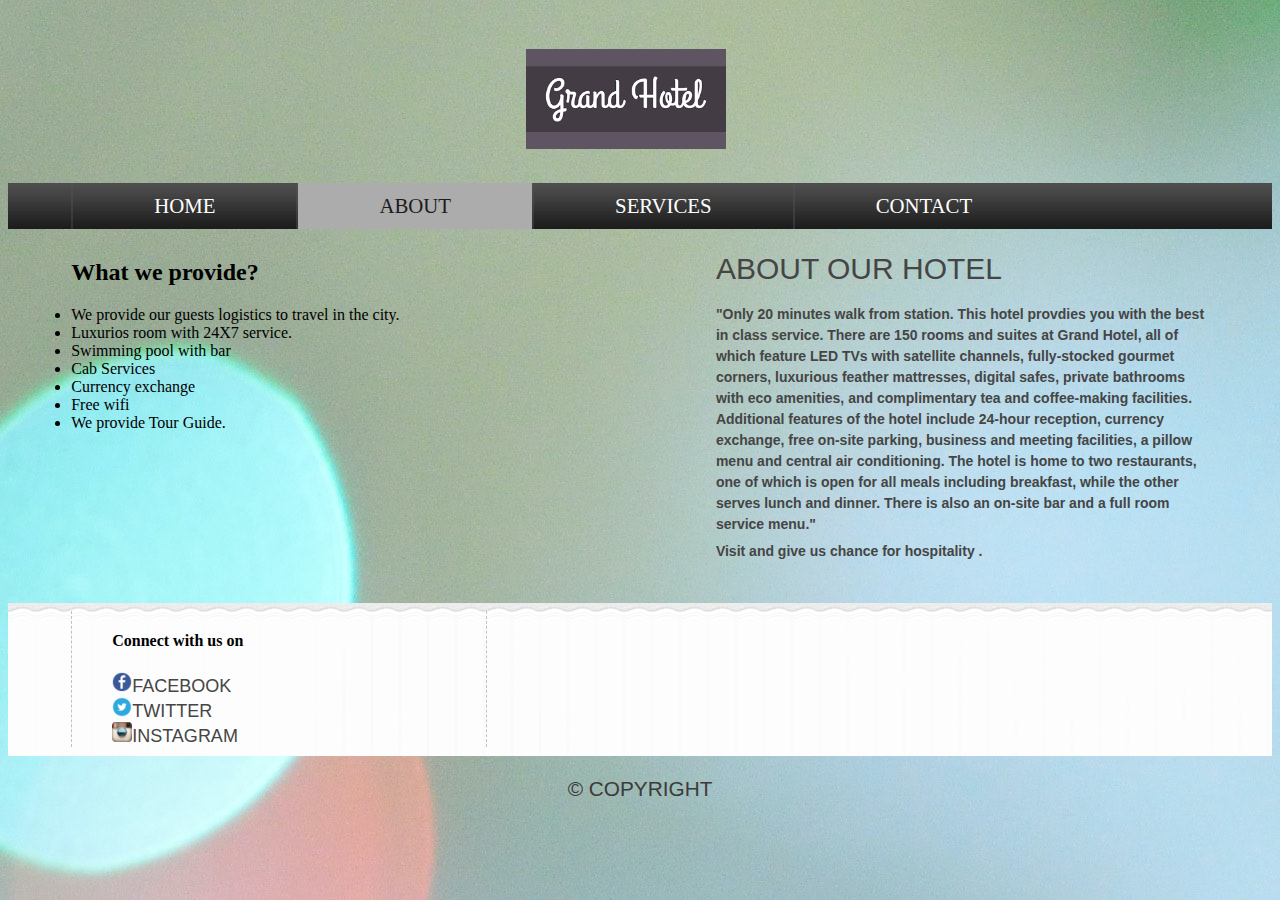
<file: about.html>
<!DOCTYPE HTML>
<html>
	<head>
		<title>Hotel Management Website</title>
		<link href="css/style.css" rel="stylesheet" type="text/css"  media="all" />
		
	</head>
	<body>
		
			<header>
				<div class="wrap">
					<div class="header-top">
						<div class="logo">
							<a href="home.html"><img src="images/logo.png" title="logo" width="200" /></a>
						</div>
						<div class="clear"> </div>
					</div>
				</div>
				<div class="header-top-nav">
					<div class="wrap">
						<ul>
							<li><a href="home.html">Home</a></li>
							<li class="active"><a href="about.html">About</a></li>
							<li><a href="services.html">Services</a></li>
							<li><a href="contact.html">Contact</a></li>
							<div class="clear"> </div>
						</ul>
					</div>
				</div>
			</header>			
			<div class="clear"> </div>
			
			<div class="content">
				<div class="wrap">
				
				<div class="about">
				<div class="about-grids">
					<div class="about-grid">
						<h3>About Our Hotel</h3>
					
						<span>"Only 20 minutes walk from station. This hotel provdies you with the best in class service. There are 150 rooms and suites at Grand Hotel, all of which feature LED TVs with satellite channels, fully-stocked gourmet corners, luxurious feather mattresses, digital safes, private bathrooms with eco amenities, and complimentary tea and coffee-making facilities. Additional features of the hotel include 24-hour reception, currency exchange, free on-site parking, business and meeting facilities, a pillow menu and central air conditioning. The hotel is home to two restaurants, one of which is open for all meals including breakfast, while the other serves lunch and dinner. There is also an on-site bar and a full room service menu."</span>
						<span>Visit and give us chance for hospitality .</span>
						
					</div>
					<div class="about-grid-center-grid1">
						
						<h2>What we provide?</h2>
						<ul>
						<li> We provide our guests logistics to travel in the city.</li>
						<li>Luxurios room  with 24X7 service.</li>
						<li>Swimming pool with bar</li>
						<li>Cab Services</li>
						<li>Currency exchange</li>
						<li>Free wifi</li>
						<li>We provide Tour Guide. </li>
					    </ul>
						
					</div>
					 
					<div class="clear"> </div>
				</div>
			</div>
			</div>
				
				<div class="clear"> </div>
				<div class="boxs">
				<div class="wrap">
				<div class="box">
			
				</div>
				<div class="box center-box">
				<h4> Connect with us on</h4>
				<a href="https://www.facebook.com" target='blank'><img src="images/facebook.png" width="20"/>Facebook</a><br>
				<a href="https://www.twitter.com" target='blank'><img src="images/twitter.png" width="20"/>Twitter</a><br>
				<a href="https://www.instagram.com" target='blank'><img src="images/instagram.png" width="20"/>Instagram</a>
					
				</div>
		
				<div class="clear"> </div>
			</div>
			
		</div>
		
		<div class="copy-tight">
			<p>&copy Copyright </p>
		</div>
		
			</div>
			
		</div>
		
	</body>
</html>
</file>
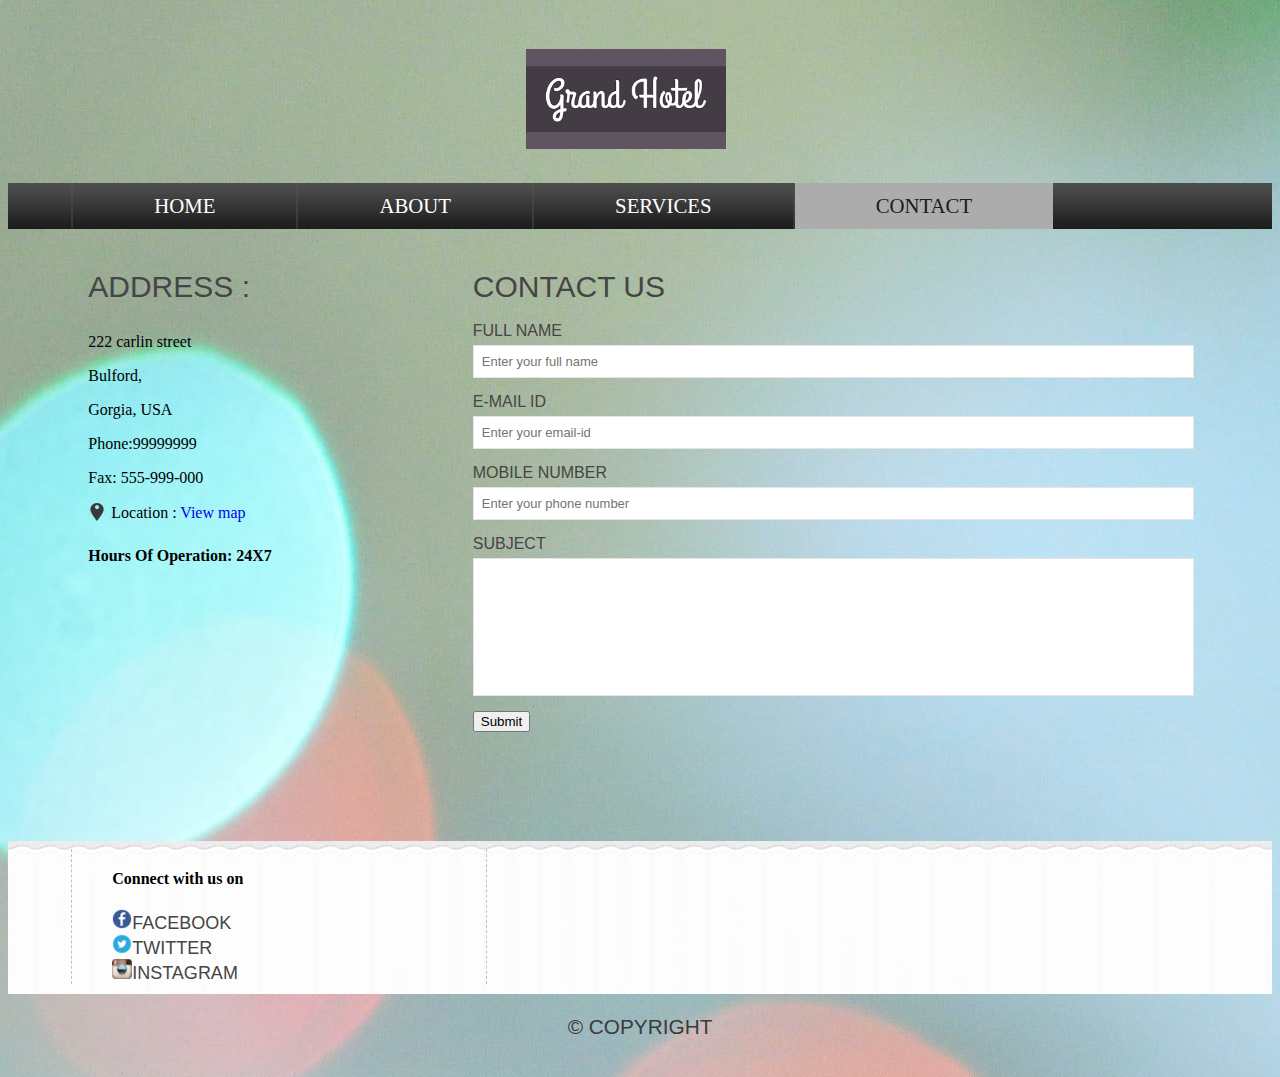
<file: contact.html>
<!DOCTYPE HTML>
<html>
	<head>
		<title>Hotel Management Website</title>
		<link href="css/style.css" rel="stylesheet" type="text/css"  media="all" />
		
	</head>
	<body>
		
			<header>
				<div class="wrap">
					<div class="header-top">
						<div class="logo">
							<a href="home.html"><img src="images/logo.png" title="logo" width="200" /></a>
						</div>
						<div class="clear"> </div>
					</div>
				</div>
				<div class="header-top-nav">
					<div class="wrap">
						<ul>
							<li><a href="home.html">Home</a></li>
							<li><a href="about.html">About</a></li>
							<li><a href="services.html">Services</a></li>
							<li class="active"><a href="contact.html">Contact</a></li>
							<div class="clear"> </div>
						</ul>
					</div>
				</div>
			</header>
			
			<div class="clear"> </div>

			<div class="content">
				<div class="wrap">
					
					<div class="contact">
				<div class="section group">				
				<div class="col span_1_of_3">
					
      			<div class="company_address">
				     	<h3>Address :</h3>
						    	<p>222 carlin street</p>
						   		<p>Bulford,</p>
						   		<p>Gorgia, USA</p>
				   		<p>Phone:99999999</p>
				   		<p>Fax: 555-999-000</p>
						<p class="gpa">Location : <a href="#">View map</a></p>
				 	 	
					    <H4>Hours Of Operation: 24X7</h4>
				   </div>
				</div>				
				<div class="col span_2_of_3">
				  <div class="contact-form">
				  	<h3>Contact Us</h3>
					    <form method="post" action="contact-post.html">
					    	<div>
						    	<span><label>FULL NAME</label></span>
						    	<span><input name="userName" type="text" class="textbox" placeholder="Enter your full name"></span>
						    </div>
						    <div>
						    	<span><label>E-MAIL ID</label></span>
						    	<span><input name="userEmail" type="text" class="textbox" placeholder="Enter your email-id"></span>
						    </div>
						    <div>
						     	<span><label>MOBILE NUMBER</label></span>
						    	<span><input name="userPhone" type="text" class="textbox" placeholder="Enter your phone number"></span>
						    </div>
						    <div>
						    	<span><label>SUBJECT</label></span>
						    	<span><textarea name="userMsg"> </textarea></span>
						    </div>
						   <div class="submitbutton">
						   		<span><input type="button" value="Submit"></span>
						  </div>
					    </form>

				    </div>
  				</div>				
			  </div>
			</div>
					
				</div>
				<div class="clear"> </div>
				<div class="boxs">
				<div class="wrap">
				<div class="box">
				
				</div>
				<div class="box center-box">
				<h4> Connect with us on</h4>
				<a href="https://www.facebook.com" target='blank'><img src="images/facebook.png" width="20"/>Facebook</a><br>
				<a href="https://www.twitter.com" target='blank'><img src="images/twitter.png" width="20"/>Twitter</a><br>
				<a href="https://www.instagram.com" target='blank'><img src="images/instagram.png" width="20"/>Instagram</a>
					
				</div>
		
				<div class="clear"> </div>
			</div>
			
		</div>
		
		<div class="copy-tight">
			<p>&copy Copyright </p>
		</div>
		
			</div>
			
		</div>
		
	</body>
</html>
</file>
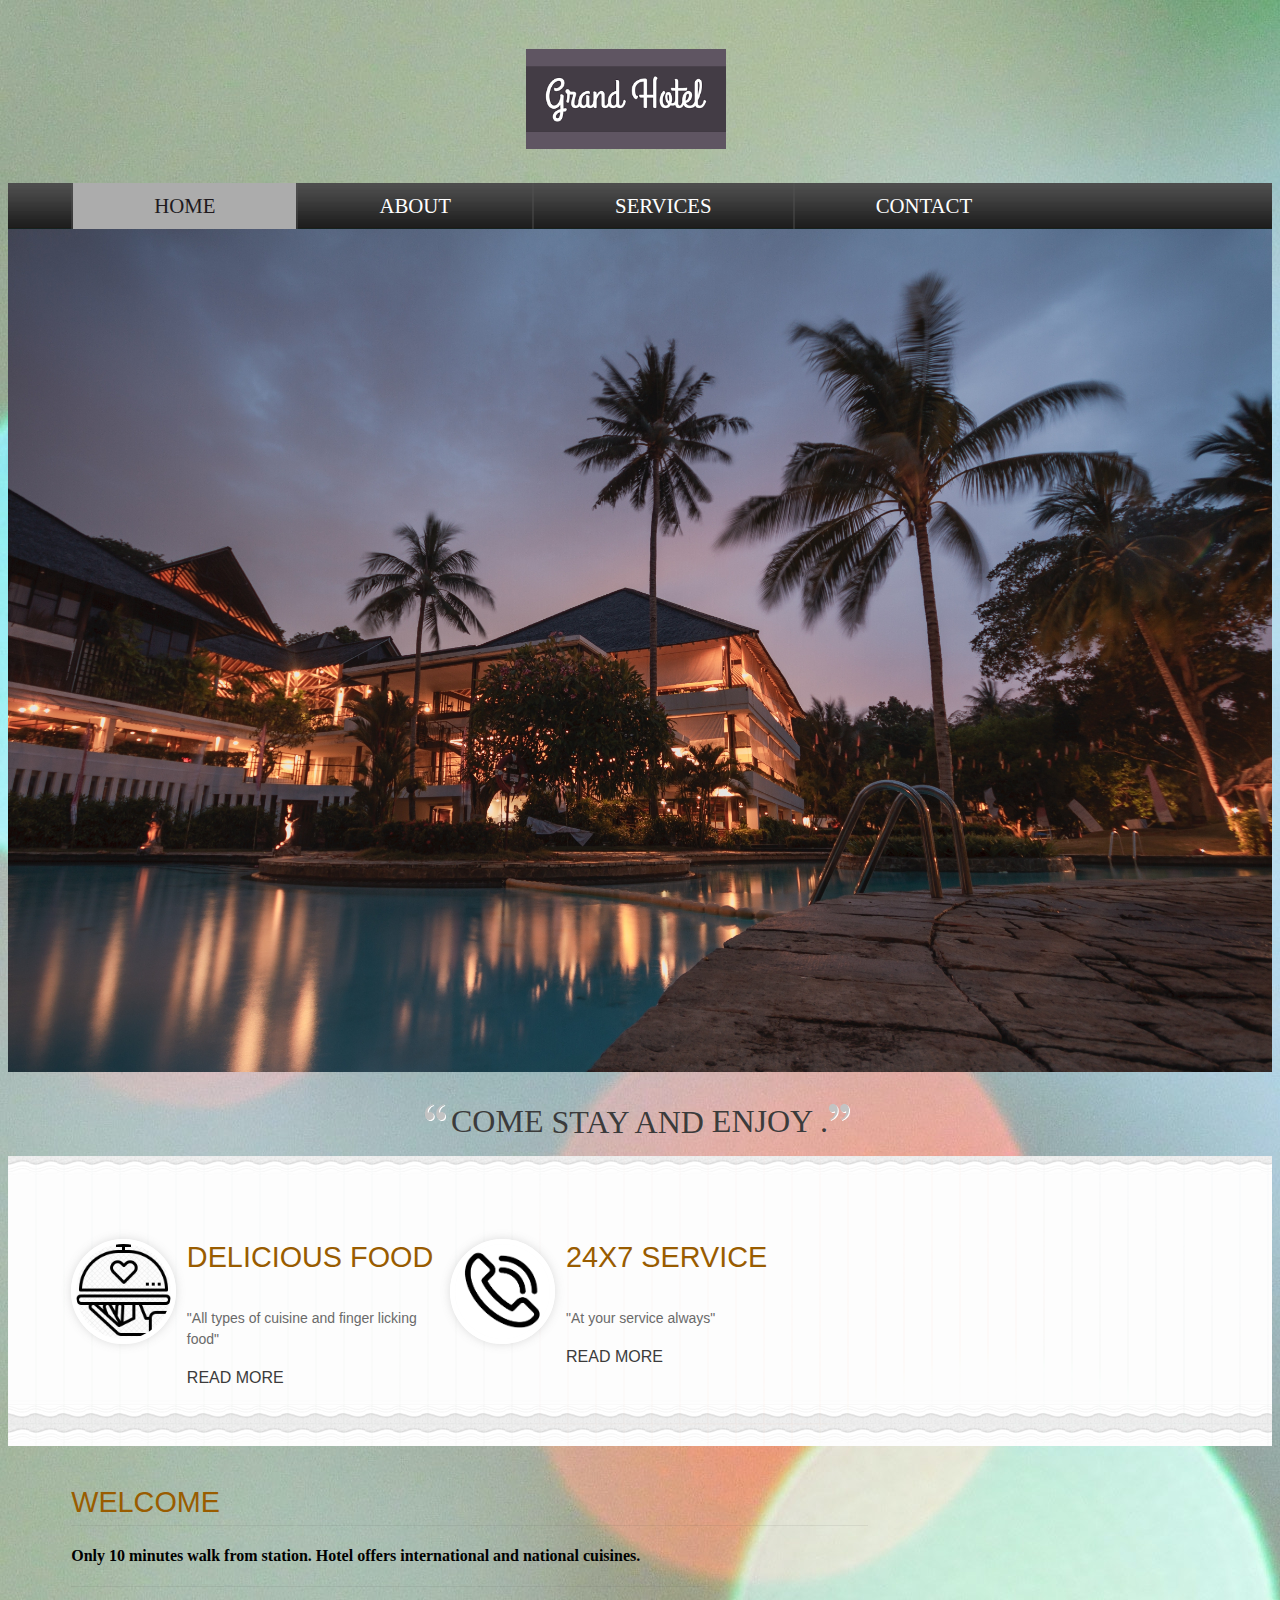
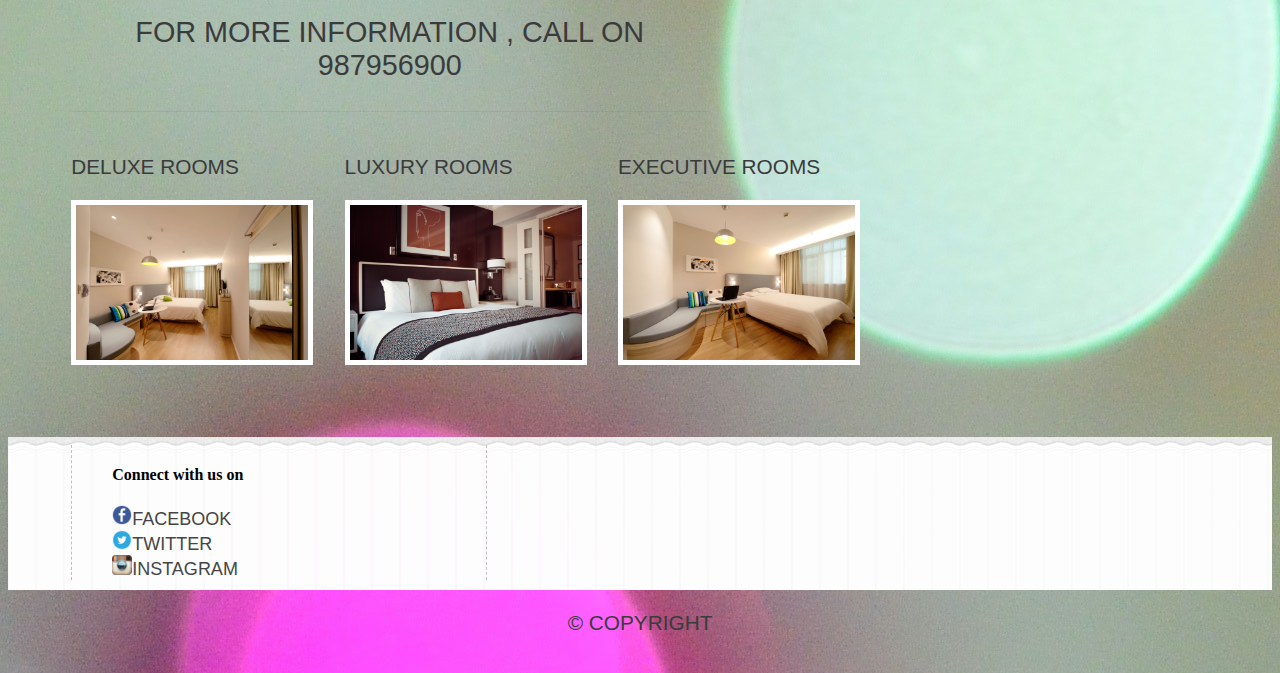
<file: home.html>
<!DOCTYPE HTML>
<html>
	<head>
		<title>Hotel Management Website</title>
		<link href="css/style.css" rel="stylesheet" type="text/css"  media="all" />
		
		
		
		 
	</head>
	<body>
		
			<header>
				<div class="wrap">
					<div class="header-top">
						<div class="logo">
							<a href="home.html"><img src="images/logo.png" title="logo" width="200" /></a>
						</div>
						<div class="clear"> </div>
					</div>
				</div>
				<div class="header-top-nav">
					<div class="wrap">
						<ul>
							<li class="active"><a href="home.html">Home</a></li>
							<li><a href="about.html">About</a></li>
							<li><a href="services.html">Services</a></li>
							<li><a href="contact.html">Contact</a></li>
							<div class="clear"> </div>
						</ul>
					</div>
				</div>
			</header>
			
			<div class="clear"> </div>
			
				
						
						    <ul>
						      <li><img src="images/home.jpg" alt=""></li>
						      
						    </ul>
						 
					
				
		
			<div class="content">
				<div class="quit">
					<p><span class="start">Come </span> Stay and <span class="end">Enjoy .</span></p>
				</div>
					<div class="content-grids">
						<div class="wrap">
						<div class="content-grid">
							<div class="content-grid-pic">
								<a href="#"><img src="images/food1.png" title="image-name" /></a>
							</div>
							<div class="content-grid-info">
								<h3>Delicious Food</h3>
								<p>"All types of cuisine and finger licking food"</p>
								<a href="#">Read More</a>
							</div>
							<div class="clear"> </div>
						</div>
						
						<div class="content-grid">
							<div class="content-grid-pic">
								<a href="#"><img src="images/service1.png" title="image-name" /></a>
							</div>
							<div class="content-grid-info">
								<h3>24x7 service</h3>
								<p>"At your service always"</p>
								<a href="#">Read More</a>
							</div>
							<div class="clear"> </div>
						</div>
						
						
						<div class="clear"> </div>
					</div>
				</div>
				<div class="clear"> </div>
				<div class="content-box">
					<div class="wrap">
					<div class="content-box-left">
						<div class="content-box-left-topgrid">
							<h3>WELCOME</h3>
							
							<h4>Only 10 minutes walk from station. Hotel offers international and national cuisines. </h4>
							<span>For more information , Call on 987956900</span>
						</div>
						<div class="content-box-left-bootomgrids">
							<div class="content-box-left-bootomgrid">
								<h3>Deluxe Rooms</h3>
								
								<a href="#"><img src="images/deluxe.jpg" title="deluxe room" /></a>
							</div>
							<div class="content-box-left-bootomgrid">
								<h3>Luxury Rooms</h3>
								
								<a href="#"><img src="images/luxury.jpg" title="luxury room" /></a>
							</div>
							<div class="content-box-left-bootomgrid lastgrid">
								<h3>Executive Rooms</h3>
								
								<a href="#"><img src="images/exxecutive.jpg" title="excecutive room" /></a>
							</div>
							<div class="clear"> </div>
						</div>
						<div class="clear"> </div>
					</div>
					
					<div class="clear"> </div>
				</div>
				<div class="clear"> </div>
				<div class="boxs">
				<div class="wrap">
				<div class="box">
			
				</div>
				<div class="box center-box">
				<h4> Connect with us on</h4>
				<a href="https://www.facebook.com" target='blank'><img src="images/facebook.png" width="20"/>Facebook</a><br>
				<a href="https://www.twitter.com" target='blank'><img src="images/twitter.png" width="20"/>Twitter</a><br>
				<a href="https://www.instagram.com" target='blank'><img src="images/instagram.png" width="20"/>Instagram</a>
					
				</div>
		
				<div class="clear"> </div>
			</div>
			
		</div>
		
		<div class="copy-tight">
			<p>&copy Copyright </p>
		</div>
		
			</div>
			
		</div>
		
	</body>
</html>
</file>
<file: css/style.css>
ol,ul{list-style:none;margin:0px;padding:0px;}
blockquote,q{quotes:none;}

table{border-collapse:collapse;border-spacing:0;}
th{text-align: left;}
a{text-decoration:none;}
.txt-rt{text-align:right;}
.txt-lt{text-align:left;}
.txt-center{text-align:center;}
.float-rt{float:right;}
.float-lt{float:left;}
.clear{clear:both;}
.pos-relative{position:relative;}
.pos-absolute{position:absolute;}
.vertical-base{	vertical-align:baseline;}
.vertical-top{	vertical-align:top;}
nav.vertical ul li{	display:block;}
nav.horizontal ul li{	display: inline-block;}
img{max-width:100%;}
body{
	background: url(../images/background.jpg);
}

.wrap{
	width:80%;
	margin:0 auto;
}



.header-top{
	padding: 41px 0 30px 0;
}
.logo{
	display: block;
  margin-left: auto;
  margin-right: auto;
  width: 20%;
	
	
}




.header-top-nav ul li{
	display: outline-block;
	border-left: 2px solid rgba(85, 85, 85, 0.41);
	float: left;
}
.header-top-nav ul li a{
	color: #FFF;
	font-family: 'Sansita Swashed';
	font-size: 1.3em;
	font-weight: 400;
	text-transform: uppercase;
	display: block;
	padding: 11px 95.5px;
	
	
}
.header-top-nav li.active> a, .header-top-nav li> a:hover {
	color: #201A1E;
	background: #ACACAC;
}
.header-top-nav{
	background: url(../images/top-nav-bg.png) repeat-x;
}


.gpa:before{
	content:url(../images/pointer.png);
	vertical-align: middle;
	padding: 0px 5px 0px 0px;
}
/*=============================
 * start-content
 ============================*/
.content-grid-pic{
	float:left;
	width:25%;
	margin-top: 27px;
}
.content-grid-pic img{
	display: block;
	border-radius: 50%;
	border: 5px solid #fff;
	box-shadow: 0px 0px 10px rgba(119, 119, 119, 0.25)
}
.content-grid-info{
	float:right;
	width: 69.5%;
}
.content-grid-info h3{
	font-family: 'PT Sans Narrow', sans-serif;
	font-size: 1.8em;
	font-weight: 400;
	color: #995c00;
	text-transform: uppercase;
}
.content-grid-info p{
	font-family: Arial, Helvetica, sans-serif;
	color: #6a6a6a;
	font-size: 0.875em;
	padding: 5px 0 5px 0;
	line-height: 1.5em;
}
.content-grid-info a{
	font-family: 'PT Sans Narrow', sans-serif;
	font-size:1em;
	font-weight: 400;
	color: #3B3B3B;
	text-transform: uppercase;
	
}
.content-grid-info a:hover{
	color:#71D6EA;
}
.content-grid{
	float:left;
	width:33.333%;
}
.content-grids{
	padding: 3.5em 0 3.7em 0;
	background: url(../images/box.png);
	margin:0 0 40px 0px;
}
.start:before{
	content: url(../images/quote-1.png);
	vertical-align: super;
	padding-right:5px;
}
.end:after{
	content: url(../images/quote-2.png);
	vertical-align: super;
	padding-right:5px;
}
.quit p{
	font-family: 'Anton';
	font-size: 2em;
	font-weight: 400;
	color: #3B3B3B;
	text-transform: uppercase;
	display: block;
	width: 60%;
	text-align: center;
	margin: 0.5em auto;
}
/*=============================
 * start-content-box
 ============================*/
.content-box-left{
	float:left;
	width:70%;
}
.content-box-left-topgrid h3{
	font-family: 'PT Sans Narrow', sans-serif;
	font-size: 1.8em;
	font-weight: 400;
	color: #995c00;
	text-transform: uppercase;
	border-bottom: 1px solid rgba(85, 85, 85, 0.1);
	padding: 0em 0 0.2em 0;
	margin: 0px 0px 0.5em 0;
}
.content-box-left-topgrid p{
	font-family: Arial, Helvetica, sans-serif;
	color: #6a6a6a;
	font-size: 0.875em;
	padding: 5px 0 5px 0;
	line-height: 1.5em;
}
.content-box-left-topgrid span{
	font-family: 'PT Sans Narrow', sans-serif;
	font-size: 1.8em;
	font-weight: 400;
	color: #3B3B3B;
	text-transform: uppercase;
	border-top: 1px solid rgba(85, 85, 85, 0.1);
	border-bottom: 1px solid rgba(85, 85, 85, 0.1);
	padding: 1em 0;
	display: block;
	width: 80%;
	text-align: center;
	margin: 0.5em 0;
}
.content-box-right{
	float:right;
	width:27%;
}
.content-box-left-bootomgrid{
	width:31.33%;
	float:left;
	margin-right:3%;
}
.content-box-left-bootomgrid h3{
	font-family: 'PT Sans Narrow', sans-serif;
	font-size: 1.3em;
	font-weight: 400;
	color: #3B3B3B;
	text-transform: uppercase;
}

.content-box-left-bootomgrid img{
	background:#FFF;
	padding:5px;
	display:block;
	width: 93%;
	
}
.content-box-left-bootomgrid:hover img{
	background:#71D6EA;
}
.content-box-left-bootomgrids {
	padding: 0.5em 0 2em 0;
}
.lastgrid{
	margin:0;
}
.content-box-right-topgrid h3{
	font-family: 'PT Sans Narrow', sans-serif;
	font-size: 1.8em;
	font-weight: 400;
	color: #cc0000;
	text-transform: uppercase;
	border-bottom: 1px solid rgba(85, 85, 85, 0.1);
	padding: 0em 0 5px 0;
	display: block;
	margin: 0 0 0.6em 0;
}
.content-box-right-topgrid h4{
	font-family: 'PT Sans Narrow', sans-serif;
	font-size: 1.3em;
	font-weight: 400;
	color: #3B3B3B;
	text-transform: uppercase;
	padding: 0.5em 0 0.0em 0;
}
.content-box-right-topgrid p{
	font-family: Arial, Helvetica, sans-serif;
	color: #6a6a6a;
	font-size: 0.875em;
	padding: 0.5em 0;
	line-height: 1.5em;
}
.content-box-right-topgrid a{
	font-family: 'PT Sans Narrow', sans-serif;
	font-size: 1em;
	font-weight: 400;
	color: #3B3B3B;
	text-transform: uppercase;
	transition: 0.5s ease;
	
}
.content-box-right-topgrid a:hover{
	color:#71D6EA;
}
.content-box-right-bottomgrid h3{
	font-family: 'PT Sans Narrow', sans-serif;
	font-size: 1.8em;
	font-weight: 400;
	color: #71D6EA;
	text-transform: uppercase;
	border-bottom: 1px solid rgba(85, 85, 85, 0.1);
	padding: 1em 0 5px 0;
	display: block;
	margin: 0 0 0.6em 0;
}
.content-box-right-bottomgrid ul li{
	display:block;
}
.content-box-right-bottomgrid ul li a{
	font-family: Arial, Helvetica, sans-serif;
	color: #6a6a6a;
	font-size: 0.875em;
	padding: 0.5em 0;
	display: inline-block;
	
}
.content-box-right-bottomgrid ul li:before{
	content:url(../images/list.png);
	padding-right:5px;
}
.content-box-right-bottomgrid ul li a:hover{
	color:#71D6EA;
}


/*-----boxs-----*/
.boxs {
	background: url(../images/box.png);
	padding: 1.5em 0 1em 0;
	margin: 40px 0px 0 0;
}
.box{
	width: 29.33%;
	float: left;
}
.box h3{
	font-family: 'PT Sans Narrow', sans-serif;
	font-size: 30px;
	font-weight: 400;
	line-height: 2em;
	margin: 0;
	text-transform: uppercase;
	color: #454545;
}
.box span{
	display: block;
	color: #71D6EA;
	font-size: 0.875em;
	font-weight: bold;
	
}
.box span:hover,.box p a:hover{
	color:#454545;
}
.box p {
	font-family: Arial, Helvetica, sans-serif;
	color: #6a6a6a;
	font-size: 0.875em;
	padding: 5px 0 24px 0;
	line-height: 1.8em;
	width: 89%;
}
.box p a{
	font-weight:bold;
	color: #71D6EA;
	
	font-family: 'PT Sans Narrow', sans-serif;
}
.center-box{
	border-right: 1px dashed silver;
	border-left: 1px dashed silver;
	padding: 0px 40px;
	margin-right: 40px;
}

.center-box  a{
	font-family: 'PT Sans Narrow', sans-serif;
	font-size: 18px;
	line-height: 22px;
	text-transform: uppercase;
	color: #454545;
	
	font-family: 'PT Sans Narrow', sans-serif;
}
.center-box  a:hover{
	color:#71D6EA;
}


/*---start-copy-tight-----*/
.copy-tight{
	text-align: center;
	padding: 0px 0px 0.6em 0;
}
.copy-tight p{
	font-family: 'PT Sans Narrow', sans-serif;
	font-size: 1.3em;
	font-weight: 400;
	color: #3B3B3B;
	text-transform: uppercase;
}
.copy-tight a{
	color: #b36b00;
	
}
.copy-tight a:hover{
	color: #3B3B3B;
}
/*---start-about----*/
/*----start-about-----*/
.about-grid{
	
    width: 43.33%;
    float: right;
}
.about-grid h3{
	font-family: 'PT Sans Narrow', sans-serif;
	font-size: 30px;
	font-weight: 400;
	line-height: 2em;
	margin: 0;
	text-transform: uppercase;
	color: #454545;
}
.about-grid span{
	font-family: Arial, Helvetica, sans-serif;
	color: #454545;
	font-size: 0.875em;
	padding: 5px 0 1px 0;
	line-height: 1.5em;
	font-weight: bold;
	display: block;
}
.about-grid p{
	font-family: Arial, Helvetica, sans-serif;
	color: #454545;
	font-size: 0.875em;
	padding: 5px 0 10px 0;
	line-height: 1.8em;
}
.center-grid1 p{
	padding:0px 0px 10px 0px;
}

.center-grid1{
	margin:0 3%;
}

.about-grid-center-grid1 ul{
    list-style-type: disc;

}

.about-grids {
	padding: 10px 0px 0px 0px;
}




/*---services----*/
.service-content h3{
	font-family: 'PT Sans Narrow', sans-serif;
	font-size: 30px;
	font-weight: 400;
	line-height: 2em;
	margin: 0;
	text-transform: uppercase;
	color: #454545;
}
.service-content ul li{
	display: block;
}
.service-content ul li span{
	width: 5%;
	float: left;
	font-size: 3em;
	color: #454545;
	font-family: 'PT Sans Narrow', sans-serif;
}
.service-content ul li p{
	font-family: Arial, Helvetica, sans-serif;
	color: #454545;
	font-size: 0.875em;
	padding: 5px 0 10px 0;
	line-height: 1.8em;
}
.service-content ul li p a{
	font-size: 1.2em;
	color: #454545;
	font-family: 'PT Sans Narrow', sans-serif;
	display: block;
}
.service-content{
	float:left;
	width: 74.5%;
}
.service-content ul{
	padding-bottom:5px;
}
.services-sidebar{
	float:right;
	width:23%;
}

.mytable tr td {
	border:2px solid black;
}

.mytable th
{
	border:2px solid black;
}

/*---contect----*/
/*  Contact Form==== */
.section {
	clear: both;
	padding: 0px;
	margin: 0px;
}

 

.col{
	display: block;
	float:left;
	margin: 1% 0 1% 1.6%;
}
.col:first-child{
	margin-left:0;
}	
.span_2_of_3 {
	width: 63.1%;
	padding:1.5%; 
}
.span_1_of_3 {
	width: 29.2%;
	padding:1.5%; 
}
.span_2_of_3  h3,
.span_1_of_3  h3 {
	font-family: 'PT Sans Narrow', sans-serif;
	font-size: 30px;
	font-weight: 400;
	line-height: 2em;
	margin: 0;
	text-transform: uppercase;
	color: #454545;
}

.contact-form{
	position:relative;
	padding-bottom:30px;
}
.contact-form div{
	padding:5px 0;
}
.contact-form span{
	display:block;
	font-size:1em;
	color: #454545;
	padding-bottom:5px;
	font-family: 'PT Sans Narrow', sans-serif;
}
.contact-form input[type="text"],.contact-form textarea{
		    padding:8px;
			display:block;
			width:98%;
			border: none;
			outline:none;
			color:#464646;
			font-size:0.8125em;
			font-family:Arial, Helvetica, sans-serif;
			border: 1px solid rgba(192, 192, 192, 0.41);
}
.contact-form textarea{
		resize:none;
		height:120px;		
}


.contact-form input[type="submit"]{
	font-family: 'PT Sans Narrow', sans-serif;
	font-size: 20px;
	font-weight: 400;
	line-height: 1.2em;
	text-decoration: none;
	text-transform: uppercase;
	margin-right: 15px;
	text-align: center;
	margin: 0 auto;
	color: #454545;
	border:none;
	outline: none;
	background:none;
	cursor:pointer;

}
.contact-form input[type="submit"]:hover{
	color: #454545;
}
.contact-form input[type="submit"]:active{
	color: #454545;
}


.company_address p span{
	text-decoration:underline;
	color:#454545;
	cursor:pointer;
}
.map{
	margin-bottom:15px;
}




@media only screen and (max-width: 1024px) {
	.wrap{
		width:95%;
	}	
}


@media only screen and (max-width: 800px) {
	.wrap{
		width:95%;
	}
	.span_2_of_3 {
		width:94%;
		padding:3%; 
	}
	.col{ 
		margin: 1% 0 1% 0%;
	}
	.span_1_of_3 {
		width:94%;
		padding:3%; 
	}
}



@media only screen and (max-width: 640px) and (min-width: 480px) {
	.wrap{
		width:95%;
	}
	.span_2_of_3 {
		width:94%;
		padding:3%; 
	}
	.col{ 
		margin: 1% 0 1% 0%;
	}
	.span_1_of_3 {
		width:94%;
		padding:3%; 
	}
   
   .contact-form input[type="text"],.contact-form textarea{
		width:97%;
	}
}


@media only screen and (max-width: 480px) {
	.wrap{
		width:95%;
	}
	.span_2_of_3 {
		width:90%;
		padding:5%; 
	}
	.col { 
		margin: 1% 0 1% 0%;
	}
	.span_1_of_3 {
		width:90%;
		padding:5%; 
	}
	.contact-form input[type="text"],.contact-form textarea{
		width:92%;
	}
}
.contact-footer{
	border-top: 1px solid rgba(69, 69, 69, 0.13);
	padding: 28px 0px 0px 0px;
}
@media only screen and (max-width: 1366px) and (min-width: 1280px) {
	.wrap{
		width:90%;
	}
	.header-top-nav ul li a {
		padding: 11px 89px;
	}
	.quit p {
		width: 70%;
	}
	.center-box ul li a {
		font-size: 17px;
	}
	.gallery-grid {
		width: 31.3%;
	}
}
@media only screen and (max-width: 1280px) and (min-width: 1024px) {
	.wrap{
		width:90%;
	}
	.header-top-nav ul li a {
		padding: 11px 81px;
	}
	.quit p {
		width: 70%;
	}
	.center-box ul li a {
		font-size: 16px;
	}
	.gallery-grid {
		width: 31.2%;
	}
	.boxs {
		padding: 0.5em 0 0.6em 0;
	}
}
@media only screen and (max-width: 1024px) and (min-width: 768px) {
	.wrap{
		width:90%;
	}
	.header-top-nav ul li a {
		padding: 11px 58.5px;
	}
	.quit p {
		width: 70%;
	}
	.center-box ul li a {
		font-size: 16px;
	}
	.gallery-grid {
		width: 30%;
	}
	.boxs {
		padding: 0.5em 0 0em 0;
	}
	.quit p {
		font-size: 1.5em;
	}
	.content-grids {
		padding: 1.5em 0 0.7em 0;
	}
	.content-grid-info h3 {
		font-size: 1.4em;
	}
	.content-box-left-topgrid span {
		font-size: 1.4em;
	}
	.box {
		width:28%;
	}
	.box h3 {
		line-height: 1.2em;
		padding-bottom:0.2em;
	}
	.center-box {
		margin-right: 40px;
	}
	.center-box ul li:nth-child(1){
		display:none;
	}
	.content-box-left-topgrid p:nth-child(3){
		display:none;
	}
	.gallery-grid p {
		padding: 0.2em 0em 0.5em 0em;
	}
	.service-content ul li span {
		height: 81px;
	}
}
@media only screen and (max-width: 768px) and (min-width: 640px) {
	.wrap{
		width:90%;
	}
	.header-top-nav ul li a {
		padding: 11px 36px;
	}
	.quit p {
		width: 80%;
	}
	.content-grid-info {
		width: 67.5%;
	}
	.center-box ul li a {
		font-size: 16px;
	}
	.gallery-grid {
		width: 29%;
	}
	.quit p {
		font-size: 1.5em;
	}
	.content-grids {
		padding: 1.5em 0 0.7em 0;
	}
	.content-grid-info h3 {
		font-size: 1.4em;
	}
	.content-box-left-topgrid span {
		font-size: 1.4em;
	}
	.box {
		width:28%;
	}
	.box h3 {
		line-height: 1.2em;
		padding-bottom:0.2em;
	}
	.center-box {
		margin-right: 40px;
	}
	.center-box ul li:nth-child(1){
		display:none;
	}
	.content-box-left-topgrid p:nth-child(3){
		display:none;
	}
	.gallery-grid p {
		padding: 0.2em 0em 0.5em 0em;
	}
	.service-content ul li span {
		height: 81px;
	}
	.boxs{
		display:none;
	}
	.content-box-left-bootomgrid h3 {
		font-size: 1.1em;
	}
	.content-box-right-bottomgrid ul li a {
		font-size: 0.8em;
	}
	.content-box-right-topgrid h3 {
		font-size: 1.4em;
	}
	.content-box-right-bottomgrid h3 {
		font-size: 1.4em;
	}
	.content-box-left-topgrid span {
		width: 96%;
	}
	.content-box-left-topgrid h3 {
		font-size: 1.4em;
	}
	.about-grid {
		width: 100%;
		float:none;
	}
	.center-grid1 {
		margin: 0;
	}
	.about-team-right {
		width: 82%;
	}
	.about-team-left {
		width: 17%;
	}
	.service-content ul li span {
		width: 8%;
	}
	.projects-bottom-paination {
		padding:30px 0;
	}
}
</file>
